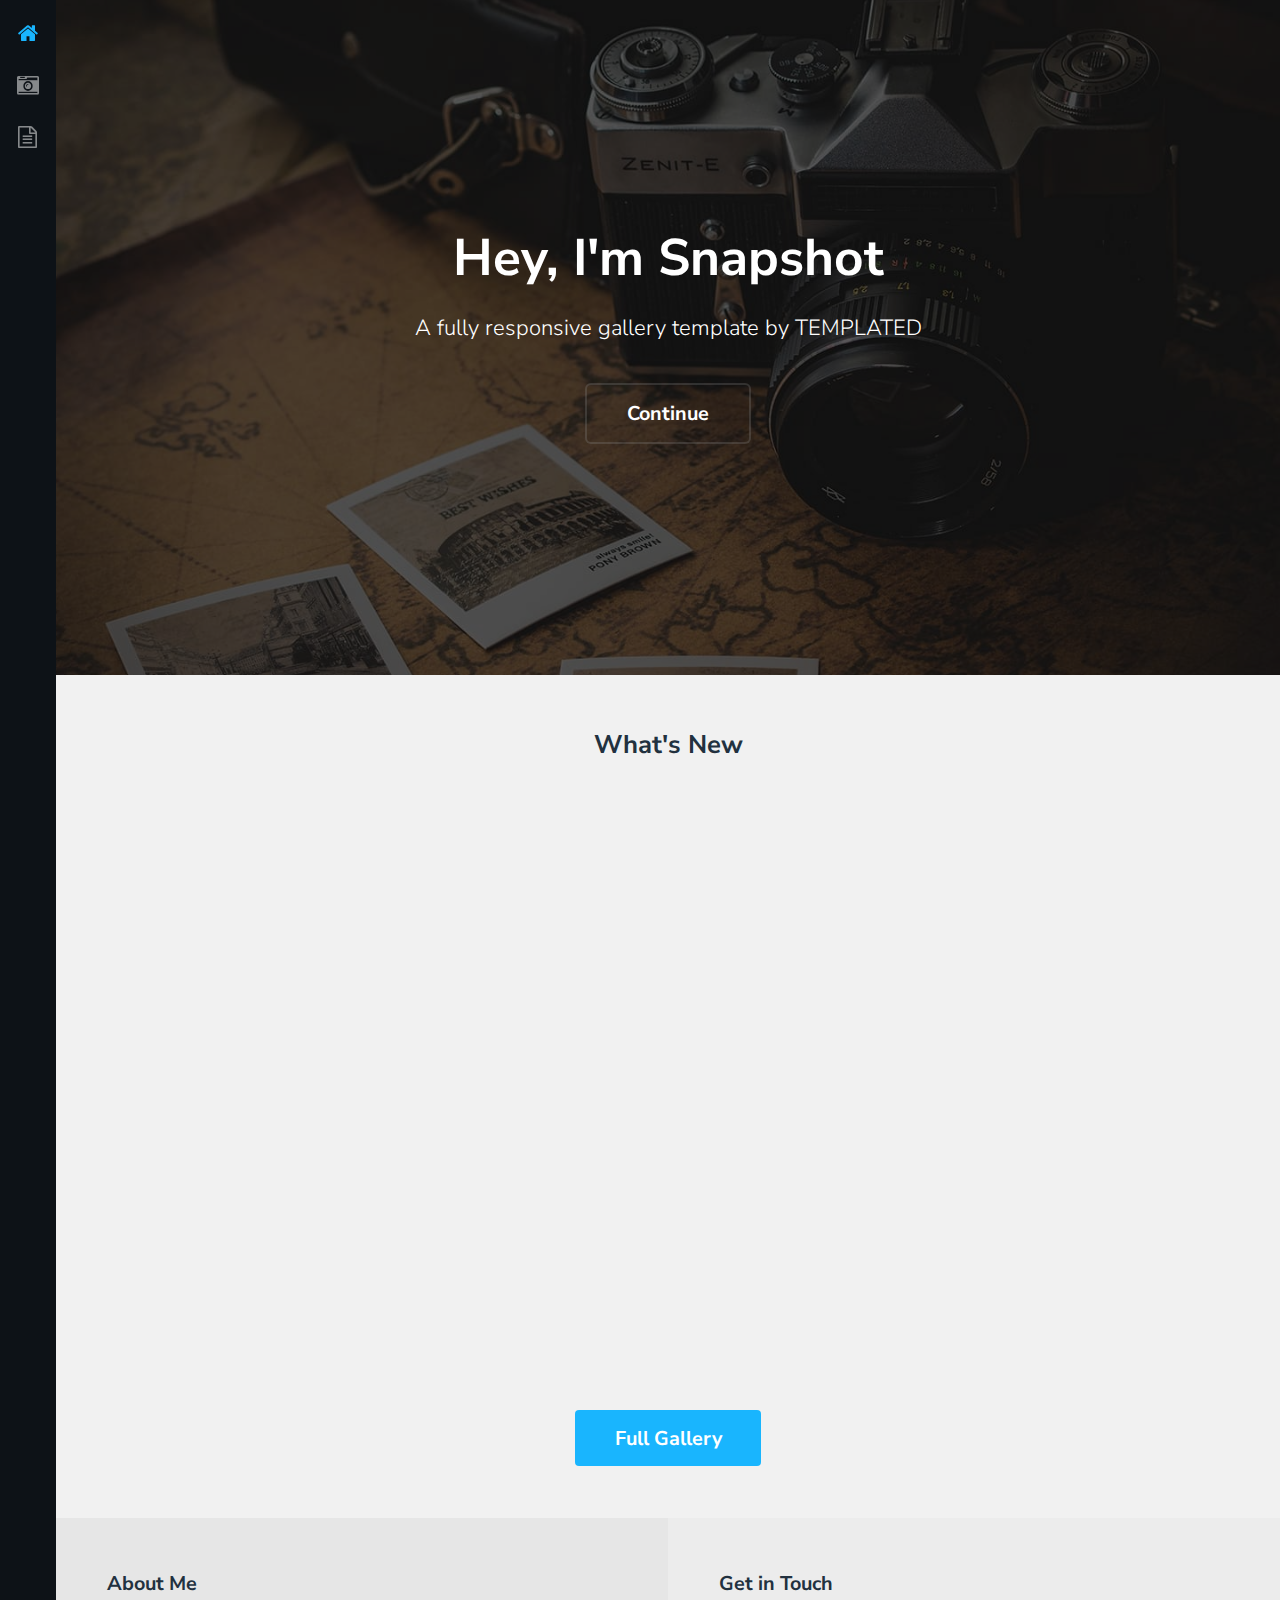
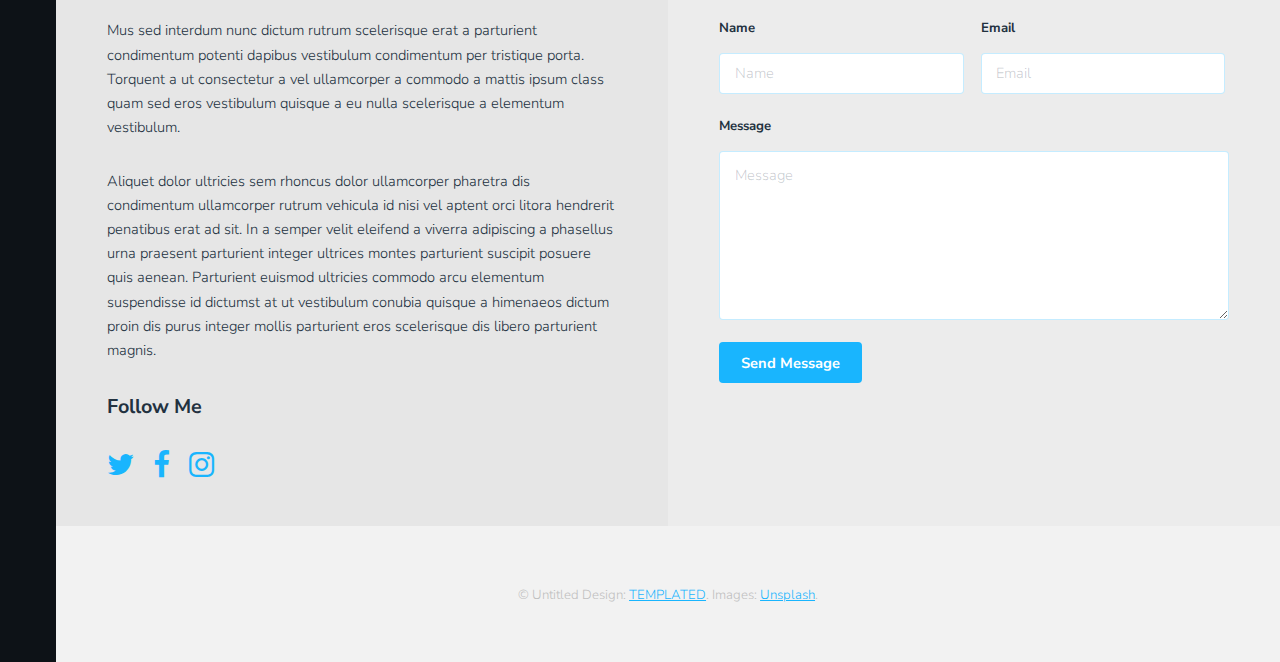
<file: template/index.html>
<!DOCTYPE HTML>
<!--
	Snapshot by TEMPLATED
	templated.co @templatedco
	Released for free under the Creative Commons Attribution 3.0 license (templated.co/license)
-->
<html>
	<head>
		<title>Snapshot by TEMPLATED</title>
		<meta charset="utf-8" />
		<meta name="viewport" content="width=device-width, initial-scale=1" />
		<link rel="stylesheet" href="assets/css/main.css" />
	</head>
	<body>
		<div class="page-wrap">

			<!-- Nav -->
				<nav id="nav">
					<ul>
						<li><a href="index.html" class="active"><span class="icon fa-home"></span></a></li>
						<li><a href="gallery.html"><span class="icon fa-camera-retro"></span></a></li>
						<li><a href="generic.html"><span class="icon fa-file-text-o"></span></a></li>
					</ul>
				</nav>

			<!-- Main -->
				<section id="main">

					<!-- Banner -->
						<section id="banner">
							<div class="inner">
								<h1>Hey, I'm Snapshot</h1>
								<p>A fully responsive gallery template by <a href="https://templated.co">TEMPLATED</a></p>
								<ul class="actions">
									<li><a href="#galleries" class="button alt scrolly big">Continue</a></li>
								</ul>
							</div>
						</section>

					<!-- Gallery -->
						<section id="galleries">

							<!-- Photo Galleries -->
								<div class="gallery">
									<header class="special">
										<h2>What's New</h2>
									</header>
									<div class="content">
										<div class="media">
											<a href="images/fulls/01.jpg"><img src="images/thumbs/01.jpg" alt="" title="This right here is a caption." /></a>
										</div>
										<div class="media">
											<a href="images/fulls/05.jpg"><img src="images/thumbs/05.jpg" alt="" title="This right here is a caption." /></a>
										</div>
										<div class="media">
											<a href="images/fulls/09.jpg"><img src="images/thumbs/09.jpg" alt="" title="This right here is a caption." /></a>
										</div>
										<div class="media">
											<a href="images/fulls/02.jpg"><img src="images/thumbs/02.jpg" alt="" title="This right here is a caption." /></a>
										</div>
										<div class="media">
											<a href="images/fulls/06.jpg"><img src="images/thumbs/06.jpg" alt="" title="This right here is a caption." /></a>
										</div>
										<div class="media">
											<a href="images/fulls/10.jpg"><img src="images/thumbs/10.jpg" alt="" title="This right here is a caption." /></a>
										</div>
										<div class="media">
											<a href="images/fulls/03.jpg"><img src="images/thumbs/03.jpg" alt="" title="This right here is a caption." /></a>
										</div>
										<div class="media">
											<a href="images/fulls/07.jpg"><img src="images/thumbs/07.jpg" alt="" title="This right here is a caption." /></a>
										</div>
									</div>
									<footer>
										<a href="gallery.html" class="button big">Full Gallery</a>
									</footer>
								</div>
						</section>

					<!-- Contact -->
						<section id="contact">
							<!-- Social -->
								<div class="social column">
									<h3>About Me</h3>
									<p>Mus sed interdum nunc dictum rutrum scelerisque erat a parturient condimentum potenti dapibus vestibulum condimentum per tristique porta. Torquent a ut consectetur a vel ullamcorper a commodo a mattis ipsum class quam sed eros vestibulum quisque a eu nulla scelerisque a elementum vestibulum.</p>
									<p>Aliquet dolor ultricies sem rhoncus dolor ullamcorper pharetra dis condimentum ullamcorper rutrum vehicula id nisi vel aptent orci litora hendrerit penatibus erat ad sit. In a semper velit eleifend a viverra adipiscing a phasellus urna praesent parturient integer ultrices montes parturient suscipit posuere quis aenean. Parturient euismod ultricies commodo arcu elementum suspendisse id dictumst at ut vestibulum conubia quisque a himenaeos dictum proin dis purus integer mollis parturient eros scelerisque dis libero parturient magnis.</p>
									<h3>Follow Me</h3>
									<ul class="icons">
										<li><a href="#" class="icon fa-twitter"><span class="label">Twitter</span></a></li>
										<li><a href="#" class="icon fa-facebook"><span class="label">Facebook</span></a></li>
										<li><a href="#" class="icon fa-instagram"><span class="label">Instagram</span></a></li>
									</ul>
								</div>

							<!-- Form -->
								<div class="column">
									<h3>Get in Touch</h3>
									<form action="#" method="post">
										<div class="field half first">
											<label for="name">Name</label>
											<input name="name" id="name" type="text" placeholder="Name">
										</div>
										<div class="field half">
											<label for="email">Email</label>
											<input name="email" id="email" type="email" placeholder="Email">
										</div>
										<div class="field">
											<label for="message">Message</label>
											<textarea name="message" id="message" rows="6" placeholder="Message"></textarea>
										</div>
										<ul class="actions">
											<li><input value="Send Message" class="button" type="submit"></li>
										</ul>
									</form>
								</div>

						</section>

					<!-- Footer -->
						<footer id="footer">
							<div class="copyright">
								&copy; Untitled Design: <a href="https://templated.co/">TEMPLATED</a>. Images: <a href="https://unsplash.com/">Unsplash</a>.
							</div>
						</footer>
				</section>
		</div>

		<!-- Scripts -->
			<script src="assets/js/jquery.min.js"></script>
			<script src="assets/js/jquery.poptrox.min.js"></script>
			<script src="assets/js/jquery.scrolly.min.js"></script>
			<script src="assets/js/skel.min.js"></script>
			<script src="assets/js/util.js"></script>
			<script src="assets/js/main.js"></script>

	</body>
</html>
</file>
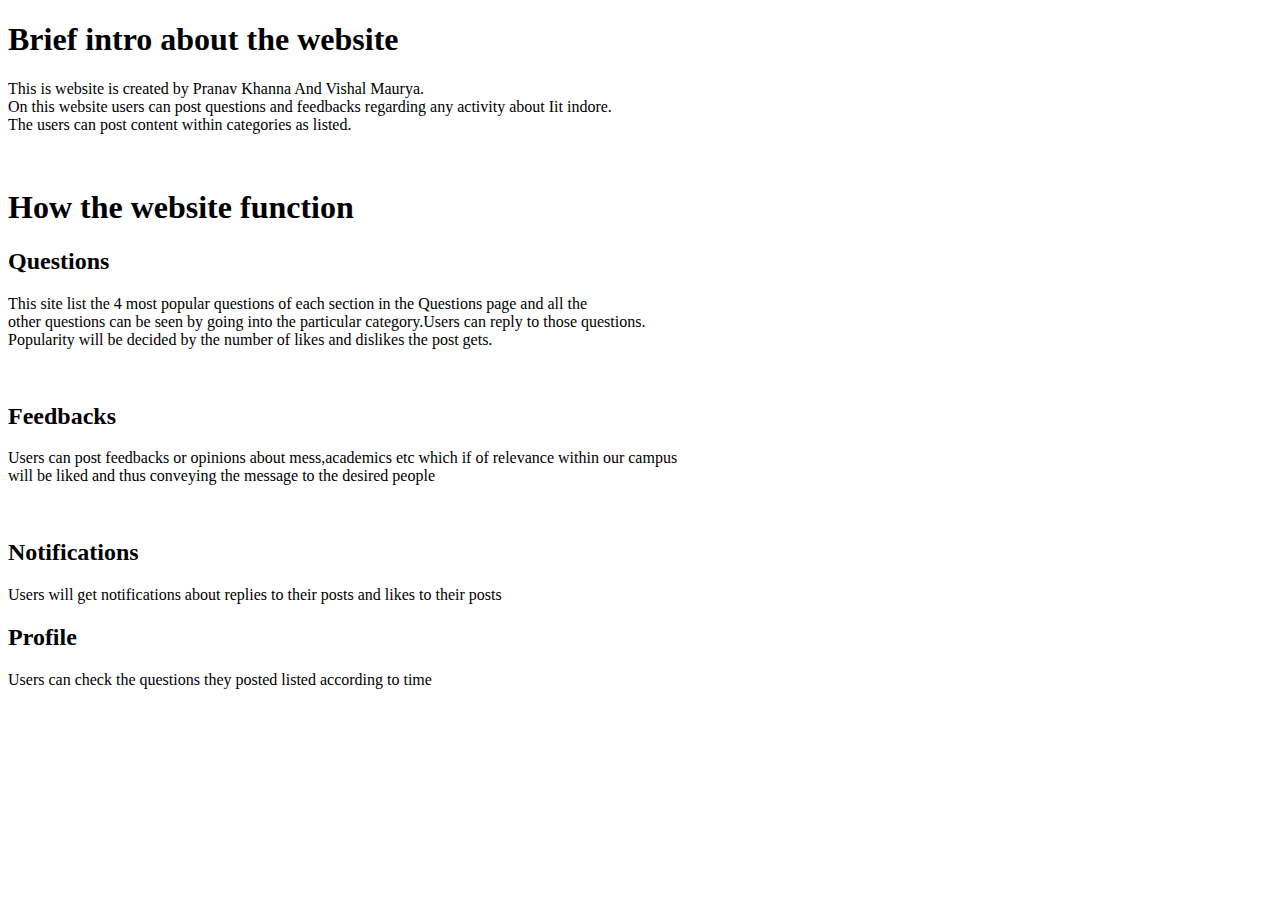
<file: about.html>
<!DOCTYPE html>
<html>
<head>
	<title>About Us</title>
</head>
<body>
  <h1> Brief intro about the website</h1>
  <p>This is website is created by Pranav Khanna And Vishal Maurya.<br>
  On this website users can post questions and feedbacks regarding any activity about Iit indore.<br>
  The users can post content within categories as listed.</p>
   <br>

   <h1>How the website function</h1>
   <h2>Questions</h2>
   <p> This site list the 4 most popular questions of each section in the Questions page and all the  <br>
   other questions can be seen by going into the particular category.Users can reply to those questions.<br>
   Popularity will be decided by the number of likes and dislikes the post gets. 
  </p>
  <br>
  <h2>Feedbacks</h2>
  <p>Users can post feedbacks or opinions about mess,academics etc which if of relevance within our campus <br>
  will be liked and thus conveying the message to the desired people</p>
  <br>
  <h2>Notifications</h2>
  <p>Users will get notifications about replies to their posts and likes to their posts</p>
  <h2>Profile</h2>
  <p>Users can check the questions they posted listed according to time</p>

</body>
</html>
</file>
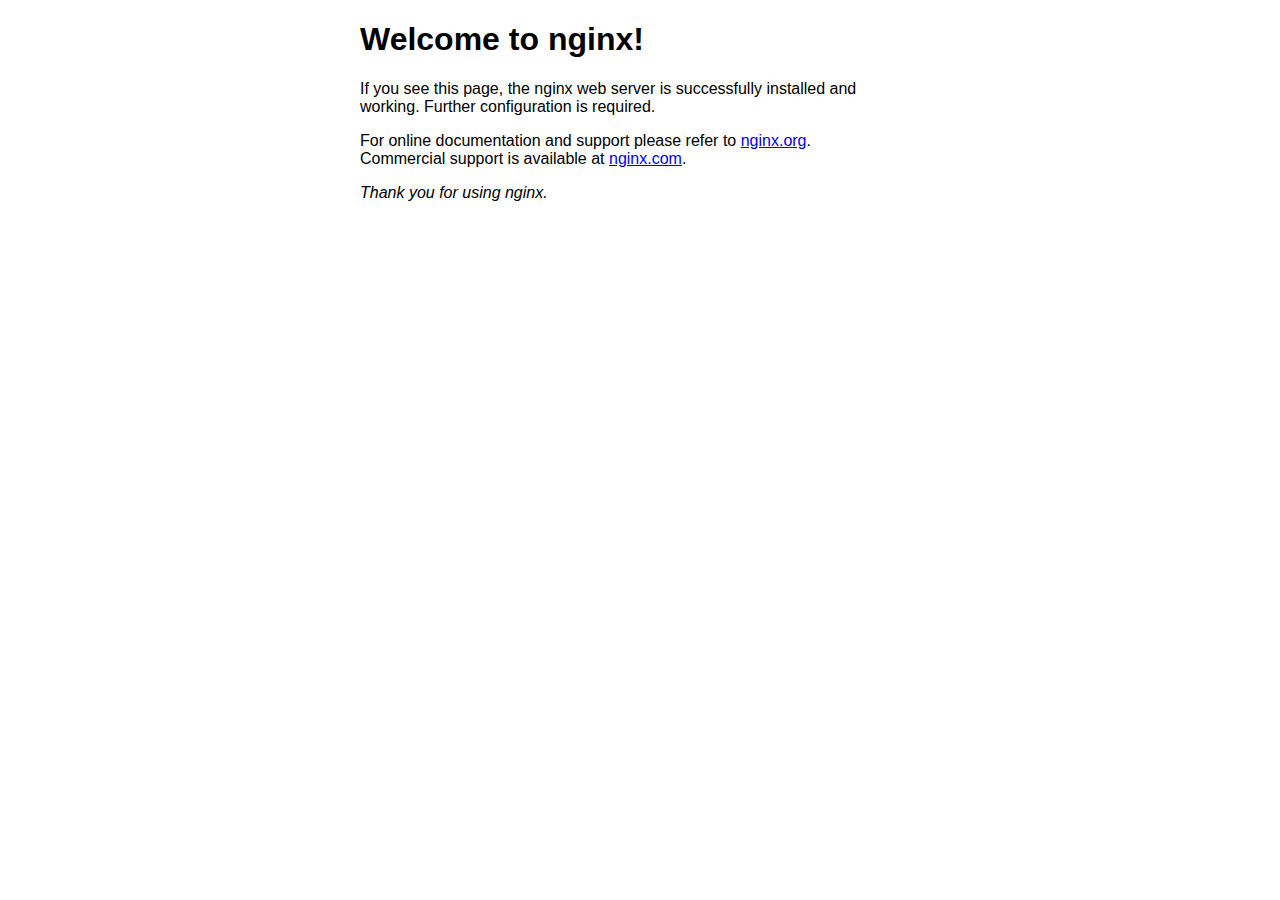
<file: index.nginx-debian.html>
<!DOCTYPE html>
<html>
<head>
<title>Welcome to nginx!</title>
<style>
    body {
        width: 35em;
        margin: 0 auto;
        font-family: Tahoma, Verdana, Arial, sans-serif;
    }
</style>
</head>
<body>
<h1>Welcome to nginx!</h1>
<p>If you see this page, the nginx web server is successfully installed and
working. Further configuration is required.</p>

<p>For online documentation and support please refer to
<a href="http://nginx.org/">nginx.org</a>.<br/>
Commercial support is available at
<a href="http://nginx.com/">nginx.com</a>.</p>

<p><em>Thank you for using nginx.</em></p>
</body>
</html>
</file>
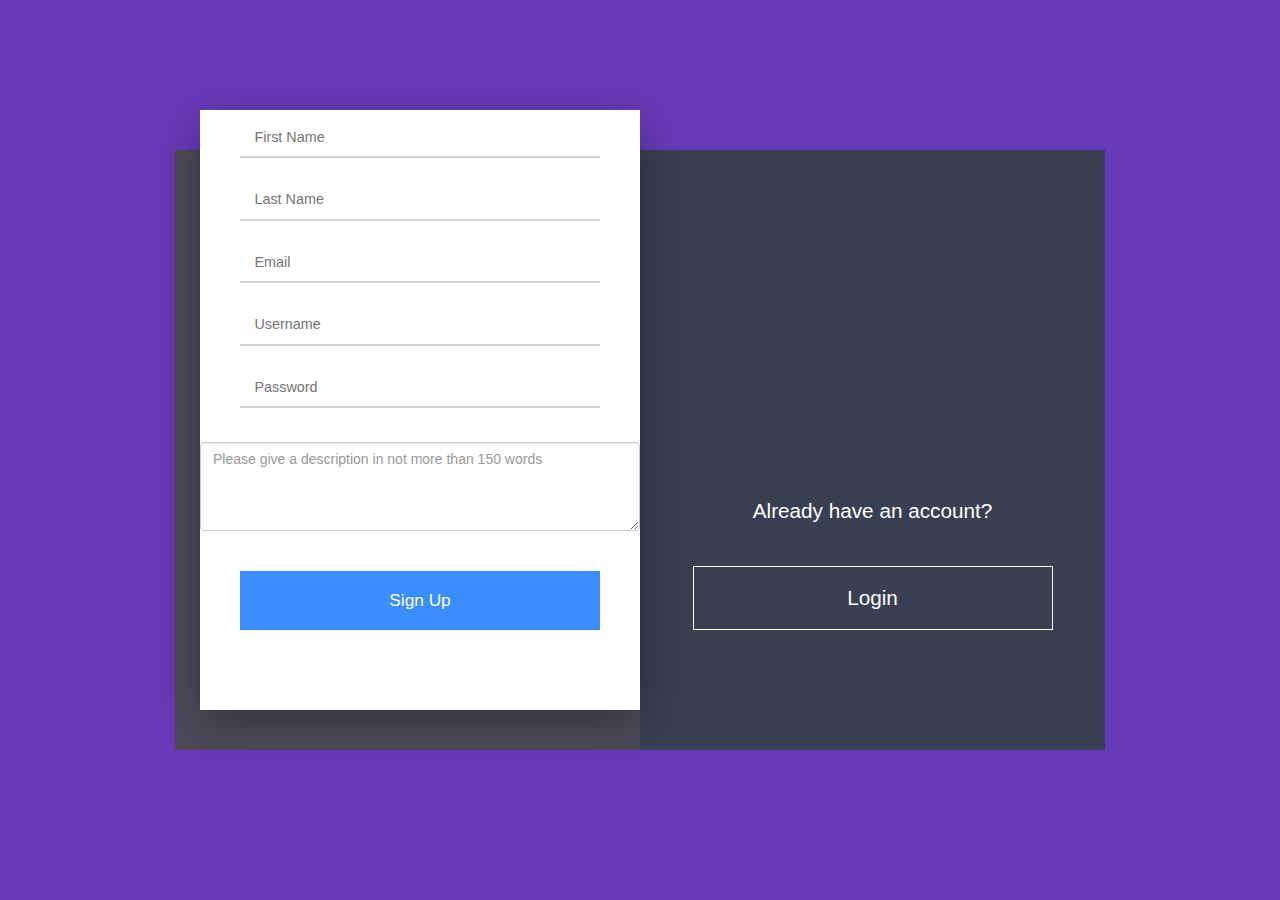
<file: sign-up/index2.html>
<!DOCTYPE html>
<html lang="en">
<head>
	<meta charset="UTF-8">
	<link rel="stylesheet" href="https://maxcdn.bootstrapcdn.com/bootstrap/3.3.7/css/bootstrap.min.css">
	<script src="https://ajax.googleapis.com/ajax/libs/jquery/3.2.1/jquery.min.js"></script>
	<script src="https://maxcdn.bootstrapcdn.com/bootstrap/3.3.7/js/bootstrap.min.js"></script>
	<link rel="stylesheet" href="style.css" media="screen and (min-device-width: 800px)" type="text/css">
	<title>sign-up</title>
	<meta name="viewport" content="width=device-width, initial-scale=1.0">
	<link href="style-mobile.css" rel="stylesheet" media="screen and (max-device-width: 800px)">
	<link href="https://fonts.googleapis.com/css?family=Josefin+Sans" rel="stylesheet">
</head>
<body>
	<div class="container desktop">

		<form id="desktop_form" action="../userregister.php" method="post">
			<input type="text" name="first_name" id="fname" placeholder="First Name">
			<input type="text" name="last_name" id="lname" placeholder="Last Name">
			<input type="email" name="email" id="email" placeholder="Email">
			<input type="username" name="username" id="username" placeholder="Username">
			<input type="password" name="password" id="password" placeholder="Password">
			<textarea rows='4' class="form-control text-area" name="description" maxlength="150" 
            		required autocomplete="off" placeholder="Please give a description in not more than 150 words"></textarea>
			<button type="submit" class="formButton">Sign Up</button>
		</form>
		<div class="sections">
			
			<div class="signup">
				<p>Not with us? Sign up Now!</p>
				<button type="button" name="signup" id="signup" class="outline">Sign Up</button>
			</div>

			<div class="login">
				<p>Already have an account?</p>
				<button type="button" id="login" class="outline">Login</button>
			</div>

		</div>

	</div>
	<div class="mobile-hide">
		<div class="style-header"></div>
		<div class="mobile">
			<div class="container">
				<div class="signup-part">

					<header class="text-center">
						<h1 class="text-info">Create An Account</h1>
					</header>
				<form action="../userregister.php" name="mobile_form" method="post">
				<div class="form-group ">
					<input type="text" class="form-control inputs" name="last_name" id="fname" placeholder="First Name">
				</div>
				<div class="form-group">
					<input type="text" class="form-control inputs" name="last_name" id="lname" placeholder="Last Name">
				</div>
				<div class="form-group">
					<input type="email" class="form-control inputs" name="email" id="email" placeholder="Email">
				</div>
				<div class="form-group">
					<input type="username" class="form-control inputs" name="username" id="username" placeholder="Username">
				</div>
				<div class="form-group">
					<input type="password" class="form-control inputs" name="Password" id="pass" placeholder="Password">
				</div>
				<div class="form-group">
					<textarea rows='4' class="form-control text-area" name="description" maxlength="150" 
            		required autocomplete="off" placeholder="Please give a description in not more than 150 words"></textarea> 
				</div>
				<div class="form-group">
					<button type="submit" class="btn btn-primary btn-block">Sign Up</button>
				</div>
			</form>
			</div>

				<div class="login-part">
					<h1>Login</h1>
					<form action="../userlogin.php" method="post">
						<div class="form-group">
							<input type="username" class="form-control inputs" name="username" id="username" placeholder="Username">
						</div>
						<div class="form-group">
							<input type="password" class="form-control inputs" name="password" id="pass" placeholder="Password">
						</div>
						<button type="submit" class="btn btn-success btn-block">Log In</button>
					</form>
					<hr>
					<p class="help-block text-center">New To Querry!!</p>
					<button type="button" class="btn btn-warning btn-block crtAcc">Create An Account</button>
				</div>

				<hr>
				<p class="help-block text-center" id="member-info">Already A Member?</p>
				<button type="button" class="btn btn-success btn-block loginBtn">Log In</button>
				<div class="divider"></div> 
			</div>
		</div>
	</div>
	<script src="animate.js"></script>
</body>
</html>
</file>
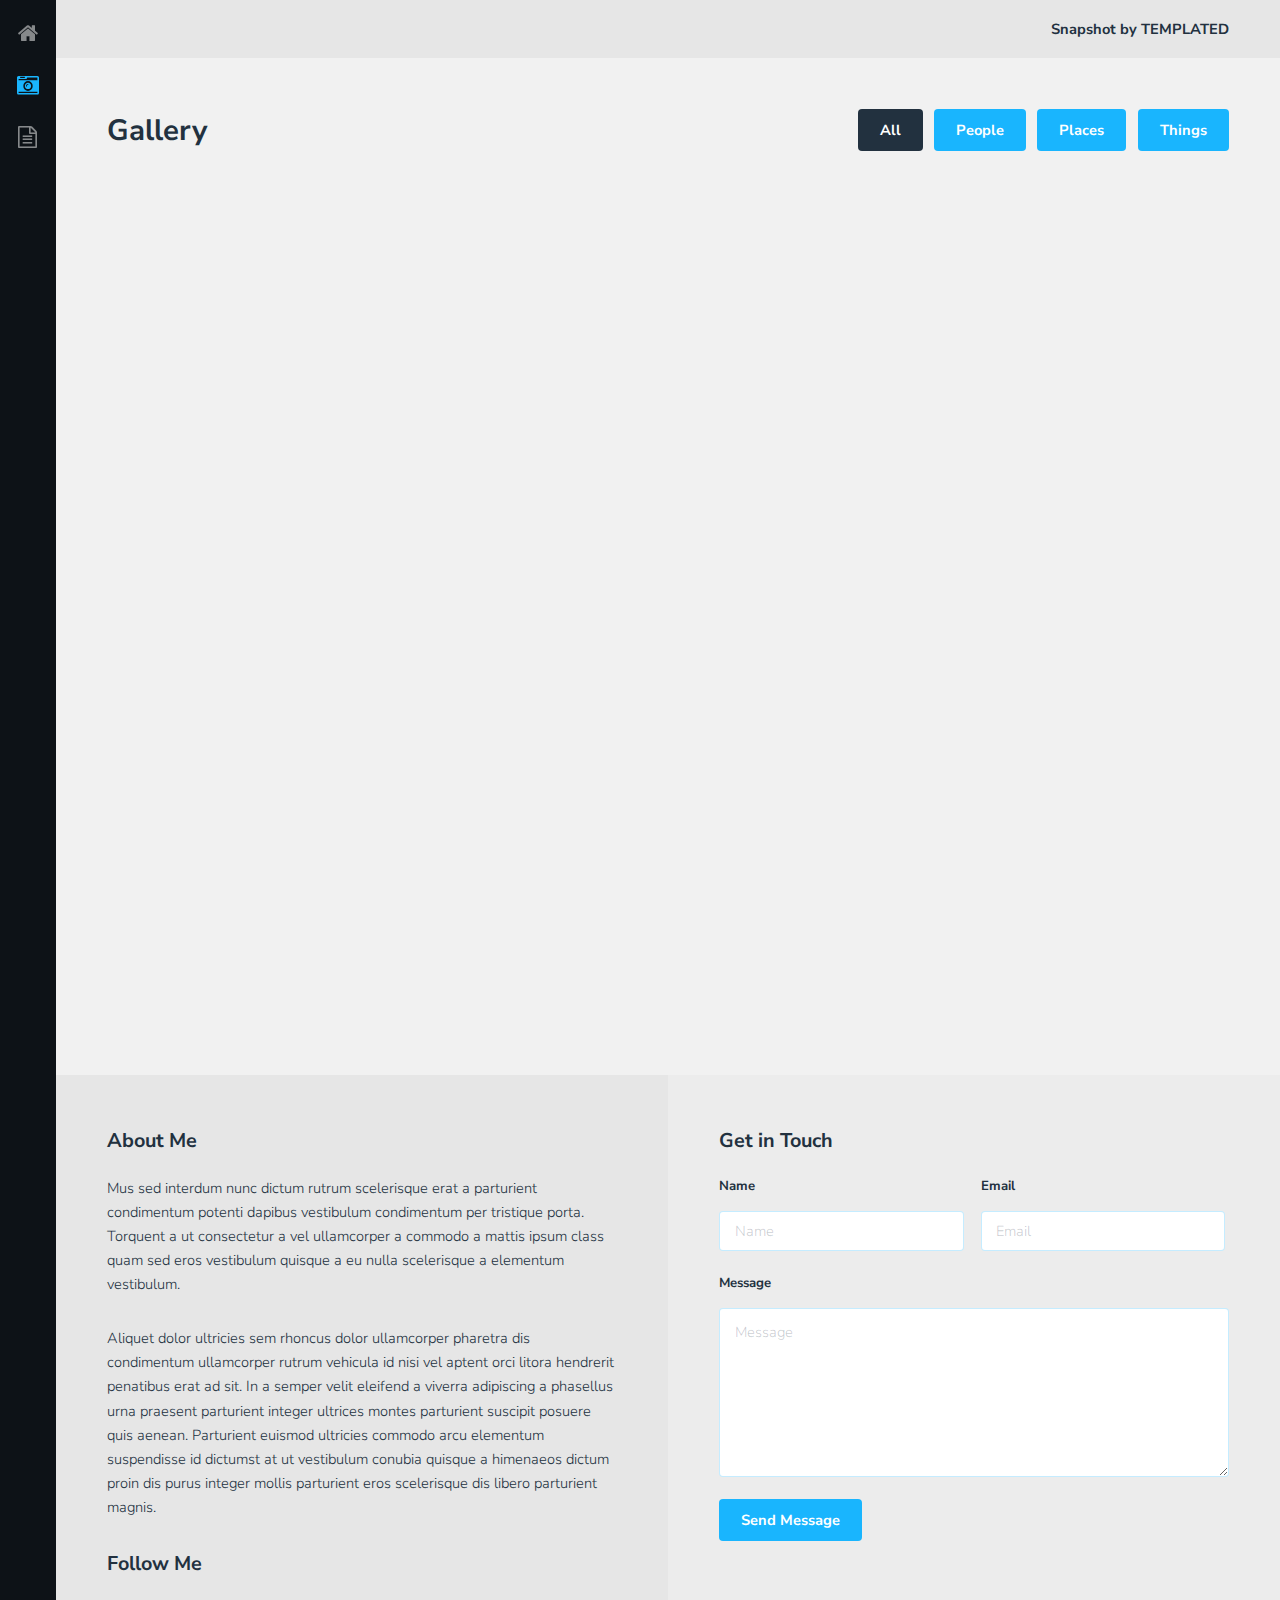
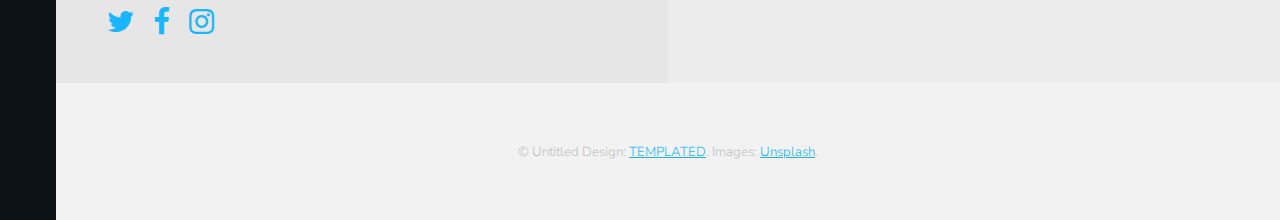
<file: template/gallery.html>
<!DOCTYPE HTML>
<!--
	Snapshot by TEMPLATED
	templated.co @templatedco
	Released for free under the Creative Commons Attribution 3.0 license (templated.co/license)
-->
<html>
	<head>
		<title>Gallery - Snapshot by TEMPLATED</title>
		<meta charset="utf-8" />
		<meta name="viewport" content="width=device-width, initial-scale=1" />
		<link rel="stylesheet" href="assets/css/main.css" />
	</head>
	<body>
		<div class="page-wrap">

			<!-- Nav -->
				<nav id="nav">
					<ul>
						<li><a href="index.html"><span class="icon fa-home"></span></a></li>
						<li><a href="gallery.html" class="active"><span class="icon fa-camera-retro"></span></a></li>
						<li><a href="generic.html"><span class="icon fa-file-text-o"></span></a></li>
					</ul>
				</nav>

			<!-- Main -->
				<section id="main">

					<!-- Header -->
						<header id="header">
							<div>Snapshot <span>by TEMPLATED</span></div>
						</header>

					<!-- Gallery -->
						<section id="galleries">

							<!-- Photo Galleries -->
								<div class="gallery">

									<!-- Filters -->
										<header>
											<h1>Gallery</h1>
											<ul class="tabs">
												<li><a href="#" data-tag="all" class="button active">All</a></li>
												<li><a href="#" data-tag="people" class="button">People</a></li>
												<li><a href="#" data-tag="place" class="button">Places</a></li>
												<li><a href="#" data-tag="thing" class="button">Things</a></li>
											</ul>
										</header>

										<div class="content">
											<div class="media all people">
												<a href="images/fulls/01.jpg"><img src="images/thumbs/01.jpg" alt="" title="This right here is a caption." /></a>
											</div>
											<div class="media all place">
												<a href="images/fulls/05.jpg"><img src="images/thumbs/05.jpg" alt="" title="This right here is a caption." /></a>
											</div>
											<div class="media all thing">
												<a href="images/fulls/09.jpg"><img src="images/thumbs/09.jpg" alt="" title="This right here is a caption." /></a>
											</div>
											<div class="media all people">
												<a href="images/fulls/02.jpg"><img src="images/thumbs/02.jpg" alt="" title="This right here is a caption." /></a>
											</div>
											<div class="media all place">
												<a href="images/fulls/06.jpg"><img src="images/thumbs/06.jpg" alt="" title="This right here is a caption." /></a>
											</div>
											<div class="media all thing">
												<a href="images/fulls/10.jpg"><img src="images/thumbs/10.jpg" alt="" title="This right here is a caption." /></a>
											</div>
											<div class="media all people">
												<a href="images/fulls/03.jpg"><img src="images/thumbs/03.jpg" alt="" title="This right here is a caption." /></a>
											</div>
											<div class="media all place">
												<a href="images/fulls/07.jpg"><img src="images/thumbs/07.jpg" alt="" title="This right here is a caption." /></a>
											</div>
											<div class="media all thing">
												<a href="images/fulls/11.jpg"><img src="images/thumbs/11.jpg" alt="" title="This right here is a caption." /></a>
											</div>
											<div class="media all people">
												<a href="images/fulls/04.jpg"><img src="images/thumbs/04.jpg" alt="" title="This right here is a caption." /></a>
											</div>
											<div class="media all place">
												<a href="images/fulls/08.jpg"><img src="images/thumbs/08.jpg" alt="" title="This right here is a caption." /></a>
											</div>
											<div class="media all thing">
												<a href="images/fulls/12.jpg"><img src="images/thumbs/12.jpg" alt="" title="This right here is a caption." /></a>
											</div>
										</div>
								</div>
						</section>

					<!-- Contact -->
						<section id="contact">
							<!-- Social -->
								<div class="social column">
									<h3>About Me</h3>
									<p>Mus sed interdum nunc dictum rutrum scelerisque erat a parturient condimentum potenti dapibus vestibulum condimentum per tristique porta. Torquent a ut consectetur a vel ullamcorper a commodo a mattis ipsum class quam sed eros vestibulum quisque a eu nulla scelerisque a elementum vestibulum.</p>
									<p>Aliquet dolor ultricies sem rhoncus dolor ullamcorper pharetra dis condimentum ullamcorper rutrum vehicula id nisi vel aptent orci litora hendrerit penatibus erat ad sit. In a semper velit eleifend a viverra adipiscing a phasellus urna praesent parturient integer ultrices montes parturient suscipit posuere quis aenean. Parturient euismod ultricies commodo arcu elementum suspendisse id dictumst at ut vestibulum conubia quisque a himenaeos dictum proin dis purus integer mollis parturient eros scelerisque dis libero parturient magnis.</p>
									<h3>Follow Me</h3>
									<ul class="icons">
										<li><a href="#" class="icon fa-twitter"><span class="label">Twitter</span></a></li>
										<li><a href="#" class="icon fa-facebook"><span class="label">Facebook</span></a></li>
										<li><a href="#" class="icon fa-instagram"><span class="label">Instagram</span></a></li>
									</ul>
								</div>

							<!-- Form -->
								<div class="column">
									<h3>Get in Touch</h3>
									<form action="#" method="post">
										<div class="field half first">
											<label for="name">Name</label>
											<input name="name" id="name" type="text" placeholder="Name">
										</div>
										<div class="field half">
											<label for="email">Email</label>
											<input name="email" id="email" type="email" placeholder="Email">
										</div>
										<div class="field">
											<label for="message">Message</label>
											<textarea name="message" id="message" rows="6" placeholder="Message"></textarea>
										</div>
										<ul class="actions">
											<li><input value="Send Message" class="button" type="submit"></li>
										</ul>
									</form>
								</div>

						</section>

					<!-- Footer -->
						<footer id="footer">
							<div class="copyright">
								&copy; Untitled Design: <a href="https://templated.co/">TEMPLATED</a>. Images: <a href="https://unsplash.com/">Unsplash</a>.
							</div>
						</footer>
				</section>
		</div>

		<!-- Scripts -->
			<script src="assets/js/jquery.min.js"></script>
			<script src="assets/js/jquery.poptrox.min.js"></script>
			<script src="assets/js/jquery.scrolly.min.js"></script>
			<script src="assets/js/skel.min.js"></script>
			<script src="assets/js/util.js"></script>
			<script src="assets/js/main.js"></script>

	</body>
</html>
</file>
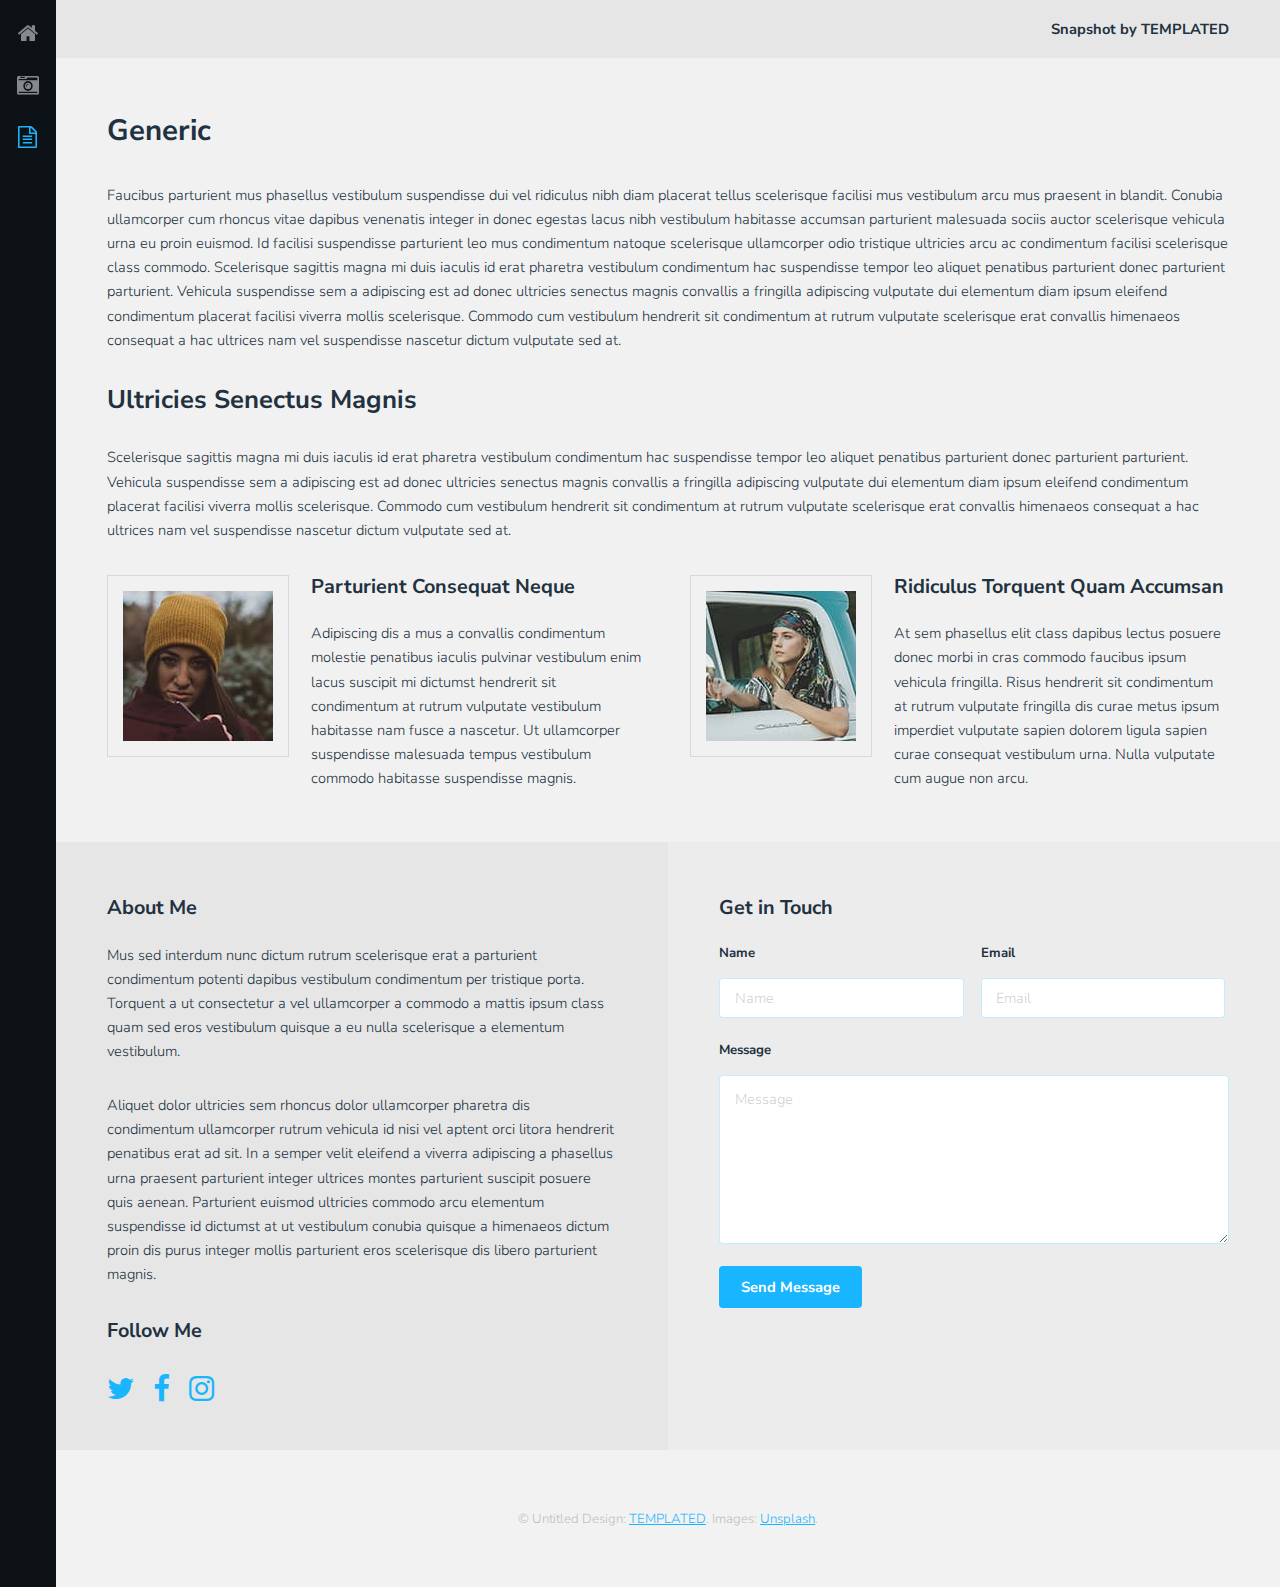
<file: template/generic.html>
<!DOCTYPE HTML>
<!--
	Snapshot by TEMPLATED
	templated.co @templatedco
	Released for free under the Creative Commons Attribution 3.0 license (templated.co/license)
-->
<html>
	<head>
		<title>Generic - Snapshot by TEMPLATED</title>
		<meta charset="utf-8" />
		<meta name="viewport" content="width=device-width, initial-scale=1" />
		<link rel="stylesheet" href="assets/css/main.css" />
	</head>
	<body>
		<div class="page-wrap">

			<!-- Nav -->
				<nav id="nav">
					<ul>
						<li><a href="index.html"><span class="icon fa-home"></span></a></li>
						<li><a href="gallery.html"><span class="icon fa-camera-retro"></span></a></li>
						<li><a href="generic.html" class="active"><span class="icon fa-file-text-o"></span></a></li>
					</ul>
				</nav>

			<!-- Main -->
				<section id="main">

					<!-- Header -->
						<header id="header">
							<div>Snapshot <span>by TEMPLATED</span></div>
						</header>

					<!-- Section -->
						<section>
							<div class="inner">
								<header>
									<h1>Generic</h1>
								</header>
								<p>Faucibus parturient mus phasellus vestibulum suspendisse dui vel ridiculus nibh diam placerat tellus scelerisque facilisi mus vestibulum arcu mus praesent in blandit. Conubia ullamcorper cum rhoncus vitae dapibus venenatis integer in donec egestas lacus nibh vestibulum habitasse accumsan parturient malesuada sociis auctor scelerisque vehicula urna eu proin euismod. Id facilisi suspendisse parturient leo mus condimentum natoque scelerisque ullamcorper odio tristique ultricies arcu ac condimentum facilisi scelerisque class commodo. Scelerisque sagittis magna mi duis iaculis id erat pharetra vestibulum condimentum hac suspendisse tempor leo aliquet penatibus parturient donec parturient parturient. Vehicula suspendisse sem a adipiscing est ad donec ultricies senectus magnis convallis a fringilla adipiscing vulputate dui elementum diam ipsum eleifend condimentum placerat facilisi viverra mollis scelerisque. Commodo cum vestibulum hendrerit sit condimentum at rutrum vulputate scelerisque erat convallis himenaeos consequat a hac ultrices nam vel suspendisse nascetur dictum vulputate sed at.</p>
								<h2>Ultricies Senectus Magnis</h2>
								<p>Scelerisque sagittis magna mi duis iaculis id erat pharetra vestibulum condimentum hac suspendisse tempor leo aliquet penatibus parturient donec parturient parturient. Vehicula suspendisse sem a adipiscing est ad donec ultricies senectus magnis convallis a fringilla adipiscing vulputate dui elementum diam ipsum eleifend condimentum placerat facilisi viverra mollis scelerisque. Commodo cum vestibulum hendrerit sit condimentum at rutrum vulputate scelerisque erat convallis himenaeos consequat a hac ultrices nam vel suspendisse nascetur dictum vulputate sed at.</p>
								<section class="columns double">
									<div class="column">
										<span class="image left special"><img src="images/pic01.jpg" alt="" /></span>
										<h3>Parturient Consequat Neque</h3>
										<p>
											Adipiscing dis a mus a convallis condimentum molestie penatibus iaculis pulvinar vestibulum enim lacus suscipit mi dictumst hendrerit sit condimentum at rutrum vulputate vestibulum habitasse nam fusce a nascetur. Ut ullamcorper suspendisse malesuada tempus vestibulum commodo habitasse suspendisse magnis.
										</p>
									</div>
									<div class="column">
										<span class="image left special"><img src="images/pic02.jpg" alt="" /></span>
										<h3>Ridiculus Torquent Quam Accumsan</h3>
										<p>
											At sem phasellus elit class dapibus lectus posuere donec morbi in cras commodo faucibus ipsum vehicula fringilla. Risus hendrerit sit condimentum at rutrum vulputate fringilla dis curae metus ipsum imperdiet vulputate sapien dolorem ligula sapien curae consequat vestibulum urna. Nulla vulputate cum augue non arcu.
										</p>
									</div>
								</section>
							</div>
						</section>

					<!-- Contact -->
						<section id="contact">
							<!-- Social -->
								<div class="social column">
									<h3>About Me</h3>
									<p>Mus sed interdum nunc dictum rutrum scelerisque erat a parturient condimentum potenti dapibus vestibulum condimentum per tristique porta. Torquent a ut consectetur a vel ullamcorper a commodo a mattis ipsum class quam sed eros vestibulum quisque a eu nulla scelerisque a elementum vestibulum.</p>
									<p>Aliquet dolor ultricies sem rhoncus dolor ullamcorper pharetra dis condimentum ullamcorper rutrum vehicula id nisi vel aptent orci litora hendrerit penatibus erat ad sit. In a semper velit eleifend a viverra adipiscing a phasellus urna praesent parturient integer ultrices montes parturient suscipit posuere quis aenean. Parturient euismod ultricies commodo arcu elementum suspendisse id dictumst at ut vestibulum conubia quisque a himenaeos dictum proin dis purus integer mollis parturient eros scelerisque dis libero parturient magnis.</p>
									<h3>Follow Me</h3>
									<ul class="icons">
										<li><a href="#" class="icon fa-twitter"><span class="label">Twitter</span></a></li>
										<li><a href="#" class="icon fa-facebook"><span class="label">Facebook</span></a></li>
										<li><a href="#" class="icon fa-instagram"><span class="label">Instagram</span></a></li>
									</ul>
								</div>

							<!-- Form -->
								<div class="column">
									<h3>Get in Touch</h3>
									<form action="#" method="post">
										<div class="field half first">
											<label for="name">Name</label>
											<input name="name" id="name" type="text" placeholder="Name">
										</div>
										<div class="field half">
											<label for="email">Email</label>
											<input name="email" id="email" type="email" placeholder="Email">
										</div>
										<div class="field">
											<label for="message">Message</label>
											<textarea name="message" id="message" rows="6" placeholder="Message"></textarea>
										</div>
										<ul class="actions">
											<li><input value="Send Message" class="button" type="submit"></li>
										</ul>
									</form>
								</div>

						</section>

					<!-- Footer -->
						<footer id="footer">
							<div class="copyright">
								&copy; Untitled Design: <a href="https://templated.co/">TEMPLATED</a>. Images: <a href="https://unsplash.com/">Unsplash</a>.
							</div>
						</footer>
				</section>
		</div>

		<!-- Scripts -->
			<script src="assets/js/jquery.min.js"></script>
			<script src="assets/js/jquery.poptrox.min.js"></script>
			<script src="assets/js/jquery.scrolly.min.js"></script>
			<script src="assets/js/skel.min.js"></script>
			<script src="assets/js/util.js"></script>
			<script src="assets/js/main.js"></script>

	</body>
</html>
</file>
<file: sign-up/style.css>
* {
  box-sizing: border-box;
  font-size: 1.2em;
}

body, .container, form, .sections, .signup, .login {
  display: flex;
}

body {
	  background: #673AB7;
	  margin: 0;
	  padding: 0;
	  font-size: 1em;
	  font-family: 'Roboto', sans-serif;
	  width: 100%;
	  height: 100vh;
	  justify-content: center;
	  align-items: center;
}

.container {
  flex-direction: column;
  width: 960px;
  height: 600px;
  position: relative;
}

.sections {
  flex-direction: row;
  width: 100%;
  height: 600px;
}

.sections > div {
  width: 50%;
  color: white;
  flex-direction: column;
  justify-content: flex-end;
  align-items: center;
}

.signup {
  background: #4E4A59;
}

.login {
  background: #394053;
}

form {
  width: 440px;
  height: 600px;
  background: white;
  position: absolute;
  flex-direction: column;
  justify-content: flex-end;
  align-items: center;
	left: 40px;
  bottom: 40px;
	margin-left: auto; margin-right: auto;
  box-shadow: 0 1em 3em 0 rgba(0, 0, 0, 0.3);
}

input {
  width: 360px;
  height: 44px;
  margin: .5em;
  padding: 0 1em;
  outline: none;
  border: none;
  border-bottom: 2px solid lightgray;
  font-size: 1em;
  margin-bottom: 1em;
  transition: all .5s;
}

button {
  width: 360px;
  height: 64px;
  font-size: 1.2em;
  outline: none;
  border: none;
  color: white;
}

button.formButton {
  background: #3A8EFF;
  font-weight: 500;
  margin-bottom: 80px;
	margin-top: 40px;
}

button.outline {
  background: none;
  border: 1px solid white;
  margin-bottom: 120px;
  margin-top: 30px;
  transition: ease .5s;
}

button.outline:hover {
  background: white;
  cursor: pointer;
  color: black;
}

input:focus {
  border-bottom: 2px solid rebeccapurple;
}

p {
  font-size: 1.2em;
}

.text-area {
  margin-top: 20px;
}

@media screen and (min-width: 800px) {
	.mobile-hide {
		display: none;
	}
}
</file>
<file: sign-up/style-mobile.css>
@media screen and (max-width: 800px) {
	.desktop {
		display: none;
	}
}

.btn {
	border-radius: 0;
}

.form-control {
	border-radius: 0;
	border: none;
	outline: none;
	box-shadow: none;
	border-bottom: 2px solid lightgray;
	transition: ease .5s;
}

.form-control:focus {
	border-bottom: 2px solid rebeccapurple;
	box-shadow: none;
}

.login-part {
	display: none;
}

header > h1 {
	margin-top: 50px !important;
	font-family: 'Josefin Sans',sans-serif !important;
	color: black !important;
	margin-bottom: 13px !important;
	font-weight: 700 !important;
}

h1 {
	margin-top: 50px;
	font-family: 'Josefin Sans',sans-serif !important;
	color: black !important;
	margin-bottom: 13px !important;
	font-weight: 700;
}

html,body {
	background: #EDE7F6;
}

.mobile {
	position: absolute;
	margin-right: auto;
	margin-right: auto;
	left: 20px;
	right: 20px;
	top: 40px;
	background: #fff;
	box-shadow: 0 1em 3em 0 rgba(0, 0, 0, 0.3);
	border-top: 10px solid #B388FF;
}

.divider {
	height: 30px;
}

.style-header {
	background: #673AB7;
	height: 25vh;
	width: 100%;
}
</file>
<file: template/assets/css/main.css>
@import url(font-awesome.min.css);
@import url("https://fonts.googleapis.com/css?family=Nunito+Sans:300,400,600");

/*
	Snapshot by TEMPLATED
	templated.co @templatedco
	Released for free under the Creative Commons Attribution 3.0 license (templated.co/license)
*/

/* Reset */

	html, body, div, span, applet, object, iframe, h1, h2, h3, h4, h5, h6, p, blockquote, pre, a, abbr, acronym, address, big, cite, code, del, dfn, em, img, ins, kbd, q, s, samp, small, strike, strong, sub, sup, tt, var, b, u, i, center, dl, dt, dd, ol, ul, li, fieldset, form, label, legend, table, caption, tbody, tfoot, thead, tr, th, td, article, aside, canvas, details, embed, figure, figcaption, footer, header, hgroup, menu, nav, output, ruby, section, summary, time, mark, audio, video {
		margin: 0;
		padding: 0;
		border: 0;
		font-size: 100%;
		font: inherit;
		vertical-align: baseline;
	}

	article, aside, details, figcaption, figure, footer, header, hgroup, menu, nav, section {
		display: block;
	}

	body {
		line-height: 1;
	}

	ol, ul {
		list-style: none;
	}

	blockquote, q {
		quotes: none;
	}

	blockquote:before, blockquote:after, q:before, q:after {
		content: '';
		content: none;
	}

	table {
		border-collapse: collapse;
		border-spacing: 0;
	}

	body {
		-webkit-text-size-adjust: none;
	}

/* Box Model */

	*, *:before, *:after {
		-moz-box-sizing: border-box;
		-webkit-box-sizing: border-box;
		box-sizing: border-box;
	}

/* Basic */

	@-ms-viewport {
		width: device-width;
	}

	body {
		-ms-overflow-style: scrollbar;
	}

	@media screen and (max-width: 480px) {

		html, body {
			min-width: 320px;
		}

	}

	body {
		background: #fff;
	}

		body.is-loading *, body.is-loading *:before, body.is-loading *:after {
			-moz-animation: none !important;
			-webkit-animation: none !important;
			-ms-animation: none !important;
			animation: none !important;
			-moz-transition: none !important;
			-webkit-transition: none !important;
			-ms-transition: none !important;
			transition: none !important;
		}

/* Type */

	body {
		background-color: #fff;
		color: #22313F;
	}

	body, input, select, textarea {
		font-family: "Nunito Sans", Arial, Helvetica, sans-serif;
		font-size: 13pt;
		font-weight: 300;
		line-height: 1.65;
	}

		@media screen and (max-width: 1680px) {

			body, input, select, textarea {
				font-size: 11pt;
			}

		}

		@media screen and (max-width: 1280px) {

			body, input, select, textarea {
				font-size: 11pt;
			}

		}

		@media screen and (max-width: 980px) {

			body, input, select, textarea {
				font-size: 11pt;
			}

		}

		@media screen and (max-width: 736px) {

			body, input, select, textarea {
				font-size: 12pt;
			}

		}

		@media screen and (max-width: 480px) {

			body, input, select, textarea {
				font-size: 12pt;
			}

		}

	a {
		text-decoration: underline;
		color: #19B5FE;
	}

		a:hover {
			text-decoration: none;
			color: #019be3;
		}

	strong, b {
		font-weight: 700;
	}

	em, i {
		font-style: italic;
	}

	p {
		margin: 0 0 2em 0;
	}

	h1, h2, h3, h4, h5, h6 {
		font-weight: 700;
		line-height: 1.5;
		margin: 0 0 1em 0;
	}

		h1 a, h2 a, h3 a, h4 a, h5 a, h6 a {
			color: inherit;
			text-decoration: none;
		}

	h1 {
		font-size: 2em;
	}

		@media screen and (max-width: 480px) {

			h1 {
				font-size: 1.5em;
			}

		}

	h2 {
		font-size: 1.75em;
	}

		@media screen and (max-width: 480px) {

			h2 {
				font-size: 1.4em;
			}

		}

	h3 {
		font-size: 1.35em;
	}

	h4 {
		font-size: 1.1em;
	}

	h5 {
		font-size: 0.9em;
	}

	h6 {
		font-size: 0.7em;
	}

	sub {
		font-size: 0.8em;
		position: relative;
		top: 0.5em;
	}

	sup {
		font-size: 0.8em;
		position: relative;
		top: -0.5em;
	}

	blockquote {
		border-left: solid 4px;
		font-style: italic;
		margin: 0 0 2em 0;
		padding: 0.5em 0 0.5em 2em;
	}

	code {
		border-radius: 4px;
		border: solid 1px;
		font-family: "Courier New", monospace;
		font-size: 0.9em;
		margin: 0 0.25em;
		padding: 0.25em 0.65em;
	}

	pre {
		-webkit-overflow-scrolling: touch;
		font-family: "Courier New", monospace;
		font-size: 0.9em;
		margin: 0 0 2em 0;
	}

		pre code {
			display: block;
			line-height: 1.75;
			padding: 1em 1.5em;
			overflow-x: auto;
		}

	hr {
		border: 0;
		border-bottom: solid 1px;
		margin: 2em 0;
	}

		hr.major {
			margin: 3em 0;
		}

	.align-left {
		text-align: left;
	}

	.align-center {
		text-align: center;
	}

	.align-right {
		text-align: right;
	}

/* Box */

	.box {
		border-radius: 4px;
		border: solid 1px rgba(144, 144, 144, 0.25);
		margin-bottom: 2em;
		padding: 1.5em;
	}

		.box > :last-child,
		.box > :last-child > :last-child,
		.box > :last-child > :last-child > :last-child {
			margin-bottom: 0;
		}

		.box.alt {
			border: 0;
			border-radius: 0;
			padding: 0;
		}

/* Button */

	input[type="submit"],
	input[type="reset"],
	input[type="button"],
	button,
	.button {
		-moz-appearance: none;
		-webkit-appearance: none;
		-ms-appearance: none;
		appearance: none;
		-moz-transition: background-color 0.2s ease-in-out, color 0.2s ease-in-out;
		-webkit-transition: background-color 0.2s ease-in-out, color 0.2s ease-in-out;
		-ms-transition: background-color 0.2s ease-in-out, color 0.2s ease-in-out;
		transition: background-color 0.2s ease-in-out, color 0.2s ease-in-out;
		background: #19B5FE;
		color: #FFF;
		border-radius: 4px;
		border: 0;
		cursor: pointer;
		display: inline-block;
		font-weight: 700;
		height: 2.85em;
		line-height: 2.95em;
		padding: 0 1.5em;
		text-align: center;
		text-decoration: none;
		white-space: nowrap;
	}

		input[type="submit"].active,
		input[type="reset"].active,
		input[type="button"].active,
		button.active,
		.button.active {
			color: #FFF;
			background: #22313F;
		}

			input[type="submit"].active:hover,
			input[type="reset"].active:hover,
			input[type="button"].active:hover,
			button.active:hover,
			.button.active:hover {
				color: #FFF;
				background: #22313F;
			}

		input[type="submit"]:hover,
		input[type="reset"]:hover,
		input[type="button"]:hover,
		button:hover,
		.button:hover {
			color: #FFF;
			background: #019be3;
		}

		input[type="submit"].alt,
		input[type="reset"].alt,
		input[type="button"].alt,
		button.alt,
		.button.alt {
			background: none;
			box-shadow: 0 0 0 2px rgba(144, 144, 144, 0.25);
		}

			input[type="submit"].alt:hover,
			input[type="reset"].alt:hover,
			input[type="button"].alt:hover,
			button.alt:hover,
			.button.alt:hover {
				background: rgba(144, 144, 144, 0.075);
				box-shadow: 0 0 0 2px rgba(144, 144, 144, 0.25);
			}

		input[type="submit"].icon,
		input[type="reset"].icon,
		input[type="button"].icon,
		button.icon,
		.button.icon {
			padding-left: 1.35em;
		}

			input[type="submit"].icon:before,
			input[type="reset"].icon:before,
			input[type="button"].icon:before,
			button.icon:before,
			.button.icon:before {
				margin-right: 0.5em;
			}

		input[type="submit"].fit,
		input[type="reset"].fit,
		input[type="button"].fit,
		button.fit,
		.button.fit {
			display: block;
			margin: 0 0 1em 0;
			width: 100%;
		}

		input[type="submit"].small,
		input[type="reset"].small,
		input[type="button"].small,
		button.small,
		.button.small {
			font-size: 0.8em;
		}

		input[type="submit"].big,
		input[type="reset"].big,
		input[type="button"].big,
		button.big,
		.button.big {
			font-size: 1.35em;
			padding: 0 2em;
		}

		input[type="submit"].disabled, input[type="submit"]:disabled,
		input[type="reset"].disabled,
		input[type="reset"]:disabled,
		input[type="button"].disabled,
		input[type="button"]:disabled,
		button.disabled,
		button:disabled,
		.button.disabled,
		.button:disabled {
			-moz-pointer-events: none;
			-webkit-pointer-events: none;
			-ms-pointer-events: none;
			pointer-events: none;
			opacity: 0.25;
		}

		@media screen and (max-width: 480px) {

			input[type="submit"],
			input[type="reset"],
			input[type="button"],
			button,
			.button {
				padding: 0;
			}

		}

/* Contact */

	#contact {
		display: -ms-flexbox;
		-ms-flex-pack: justify;
		display: -moz-flex;
		display: -webkit-flex;
		display: -ms-flex;
		display: flex;
		-moz-flex-wrap: wrap;
		-webkit-flex-wrap: wrap;
		-ms-flex-wrap: wrap;
		flex-wrap: wrap;
		-moz-justify-content: space-between;
		-webkit-justify-content: space-between;
		-ms-justify-content: space-between;
		justify-content: space-between;
		background: #ececec;
	}

		#contact form {
			margin: 0;
		}

		#contact .icons {
			margin-bottom: 1em;
		}

		#contact .column {
			padding: 3.5em 0 1.5em 0;
			padding-left: 3.5em;
			padding-right: 3.5em;
			width: 50%;
		}

			#contact .column.social {
				background: #e6e6e6;
			}

			@media screen and (max-width: 980px) {

				#contact .column {
					padding: 2em 0 0.1em 0;
					padding-left: 2em;
					padding-right: 2em;
				}

			}

			@media screen and (max-width: 736px) {

				#contact .column {
					width: 100%;
				}

			}

			@media screen and (max-width: 480px) {

				#contact .column {
					padding: 1em 0 0.1em 0;
					padding-left: 1em;
					padding-right: 1em;
				}

			}

/* Form */

	form {
		margin: 0 0 2em 0;
	}

		form .field {
			margin-bottom: 1.5em;
		}

			form .field.half {
				display: inline-block;
				width: 48%;
			}

				form .field.half.first {
					margin-right: 2.5%;
				}

		@media screen and (max-width: 980px) {

			form .field.half {
				display: block;
				width: 100%;
			}

				form .field.half.first {
					margin-right: 0;
				}

		}

	label {
		display: block;
		font-size: 0.9em;
		font-weight: 700;
		margin: 0 0 1em 0;
	}

	input[type="text"],
	input[type="password"],
	input[type="email"],
	select,
	textarea {
		-moz-appearance: none;
		-webkit-appearance: none;
		-ms-appearance: none;
		appearance: none;
		border-radius: 4px;
		border: solid 1px rgba(25, 181, 254, 0.25);
		color: inherit;
		display: block;
		outline: 0;
		padding: 0 1em;
		text-decoration: none;
		width: 100%;
	}

		input[type="text"]:invalid,
		input[type="password"]:invalid,
		input[type="email"]:invalid,
		select:invalid,
		textarea:invalid {
			box-shadow: none;
		}

		input[type="text"]:active, input[type="text"]:focus,
		input[type="password"]:active,
		input[type="password"]:focus,
		input[type="email"]:active,
		input[type="email"]:focus,
		select:active,
		select:focus,
		textarea:active,
		textarea:focus {
			border: solid 1px #19B5FE;
		}

	.select-wrapper {
		text-decoration: none;
		display: block;
		position: relative;
	}

		.select-wrapper:before {
			-moz-osx-font-smoothing: grayscale;
			-webkit-font-smoothing: antialiased;
			font-family: FontAwesome;
			font-style: normal;
			font-weight: normal;
			text-transform: none !important;
		}

		.select-wrapper:before {
			content: '\f078';
			display: block;
			height: 2.75em;
			line-height: 2.75em;
			pointer-events: none;
			position: absolute;
			right: 0;
			text-align: center;
			top: 0;
			width: 2.75em;
		}

		.select-wrapper select::-ms-expand {
			display: none;
		}

	input[type="text"],
	input[type="password"],
	input[type="email"],
	select {
		height: 2.75em;
	}

	textarea {
		padding: 0.75em 1em;
	}

	input[type="checkbox"],
	input[type="radio"] {
		-moz-appearance: none;
		-webkit-appearance: none;
		-ms-appearance: none;
		appearance: none;
		display: block;
		float: left;
		margin-right: -2em;
		opacity: 0;
		width: 1em;
		z-index: -1;
	}

		input[type="checkbox"] + label,
		input[type="radio"] + label {
			text-decoration: none;
			cursor: pointer;
			display: inline-block;
			font-size: 1em;
			font-weight: 300;
			padding-left: 2.4em;
			padding-right: 0.75em;
			position: relative;
		}

			input[type="checkbox"] + label:before,
			input[type="radio"] + label:before {
				-moz-osx-font-smoothing: grayscale;
				-webkit-font-smoothing: antialiased;
				font-family: FontAwesome;
				font-style: normal;
				font-weight: normal;
				text-transform: none !important;
			}

			input[type="checkbox"] + label:before,
			input[type="radio"] + label:before {
				border-radius: 4px;
				border: solid 1px;
				content: '';
				display: inline-block;
				height: 1.65em;
				left: 0;
				line-height: 1.58125em;
				position: absolute;
				text-align: center;
				top: 0;
				width: 1.65em;
			}

		input[type="checkbox"]:checked + label:before,
		input[type="radio"]:checked + label:before {
			content: '\f00c';
		}

	input[type="checkbox"] + label:before {
		border-radius: 4px;
	}

	input[type="radio"] + label:before {
		border-radius: 100%;
	}

	::-webkit-input-placeholder {
		opacity: 1.0;
		color: rgba(34, 49, 63, 0.25);
	}

	:-moz-placeholder {
		opacity: 1.0;
		color: rgba(34, 49, 63, 0.25);
	}

	::-moz-placeholder {
		opacity: 1.0;
		color: rgba(34, 49, 63, 0.25);
	}

	:-ms-input-placeholder {
		opacity: 1.0;
		color: rgba(34, 49, 63, 0.25);
	}

	.formerize-placeholder {
		opacity: 1.0;
		color: rgba(34, 49, 63, 0.25);
	}

/* Gallery */

	@-moz-keyframes gallery {
		100% {
			opacity: 1;		}
	}

	@-webkit-keyframes gallery {
		100% {
			opacity: 1;		}
	}

	@-ms-keyframes gallery {
		100% {
			opacity: 1;		}
	}

	@keyframes gallery {
		100% {
			opacity: 1;		}
	}

	.gallery {
		padding: 3.5em;
		position: relative;
		overflow: hidden;
		min-height: 37em;
	}

		@media screen and (max-width: 980px) {

			.gallery {
				padding: 2em;
				min-height: 20em;
			}

				.gallery header h2 {
					margin-bottom: 1em;
				}

		}

		@media screen and (max-width: 480px) {

			.gallery {
				padding: 1em;
			}

		}

		.gallery header {
			display: -ms-flexbox;
			-ms-flex-pack: justify;
			display: -moz-flex;
			display: -webkit-flex;
			display: -ms-flex;
			display: flex;
			-moz-flex-wrap: wrap;
			-webkit-flex-wrap: wrap;
			-ms-flex-wrap: wrap;
			flex-wrap: wrap;
			-moz-justify-content: space-between;
			-webkit-justify-content: space-between;
			-ms-justify-content: space-between;
			justify-content: space-between;
		}

			.gallery header.special {
				-moz-justify-content: center;
				-webkit-justify-content: center;
				-ms-justify-content: center;
				justify-content: center;
			}

			@media screen and (max-width: 736px) {

				.gallery header {
					display: block;
				}

			}

			@media screen and (max-width: 480px) {

				.gallery header h2 {
					margin-bottom: .5em;
				}

			}

		.gallery footer {
			text-align: center;
			margin-top: 4em;
		}

		.gallery .content {
			display: -ms-flexbox;
			display: -moz-flex;
			display: -webkit-flex;
			display: -ms-flex;
			display: flex;
			-moz-flex-wrap: wrap;
			-webkit-flex-wrap: wrap;
			-ms-flex-wrap: wrap;
			flex-wrap: wrap;
			-moz-justify-content: -moz-flex-start;
			-webkit-justify-content: -webkit-flex-start;
			-ms-justify-content: -ms-flex-start;
			justify-content: flex-start;
		}

			.gallery .content .media {
				-moz-animation: gallery 0.75s ease-out 0.4s forwards;
				-webkit-animation: gallery 0.75s ease-out 0.4s forwards;
				-ms-animation: gallery 0.75s ease-out 0.4s forwards;
				animation: gallery 0.75s ease-out 0.4s forwards;
				margin-bottom: 0;
				overflow: hidden;
				opacity: 0;
				position: relative;
				width: 25%;
			}

				.gallery .content .media a {
					display: block;
				}

				.gallery .content .media img {
					-moz-transition: -moz-transform 0.2s ease-in-out;
					-webkit-transition: -webkit-transform 0.2s ease-in-out;
					-ms-transition: -ms-transform 0.2s ease-in-out;
					transition: transform 0.2s ease-in-out;
					max-width: 100%;
					height: auto;
					vertical-align: middle;
				}

				.gallery .content .media:hover img {
					-moz-transform: scale(1.075);
					-webkit-transform: scale(1.075);
					-ms-transform: scale(1.075);
					transform: scale(1.075);
				}

				@media screen and (max-width: 736px) {

					.gallery .content .media {
						width: 50%;
					}

				}

				@media screen and (max-width: 480px) {

					.gallery .content .media {
						width: 100%;
					}

				}

/* Icon */

	.icon {
		text-decoration: none;
		border-bottom: none;
		position: relative;
	}

		.icon:before {
			-moz-osx-font-smoothing: grayscale;
			-webkit-font-smoothing: antialiased;
			font-family: FontAwesome;
			font-style: normal;
			font-weight: normal;
			text-transform: none !important;
		}

		.icon > .label {
			display: none;
		}

/* Image */

	.image {
		border: 0;
		display: inline-block;
		position: relative;
	}

		.image img {
			display: block;
		}

		.image.left, .image.right {
			max-width: 40%;
		}

			.image.left img, .image.right img {
				width: 100%;
			}

			@media screen and (max-width: 480px) {

				.image.left, .image.right {
					max-width: 100%;
					width: 100%;
				}

			}

		.image.left {
			float: left;
			margin: 0 1.5em 1em 0;
			top: 0.25em;
		}

			@media screen and (max-width: 480px) {

				.image.left {
					float: none;
					margin: 0 0 1em 0;
				}

			}

		.image.right {
			float: right;
			margin: 0 0 1em 1.5em;
			top: 0.25em;
		}

			@media screen and (max-width: 480px) {

				.image.right {
					float: none;
					margin: 0 0 1em 0;
				}

			}

		.image.fit {
			display: block;
			margin: 0 0 2em 0;
			width: 100%;
		}

			.image.fit img {
				width: 100%;
			}

		.image.special {
			border: solid 1px rgba(144, 144, 144, 0.25);
			padding: 1em;
		}

		.image.main {
			display: block;
			margin: 0 0 3em 0;
			width: 100%;
		}

			.image.main img {
				width: 100%;
			}

/* List */

	ol {
		list-style: decimal;
		margin: 0 0 2em 0;
		padding-left: 1.25em;
	}

		ol li {
			padding-left: 0.25em;
		}

	ul {
		list-style: disc;
		margin: 0 0 2em 0;
		padding-left: 1em;
	}

		ul li {
			padding-left: 0.5em;
		}

		ul.alt {
			list-style: none;
			padding-left: 0;
		}

			ul.alt li {
				border-top: solid 1px;
				padding: 0.5em 0;
			}

				ul.alt li:first-child {
					border-top: 0;
					padding-top: 0;
				}

		ul.tabs {
			list-style: none;
			padding-left: 0;
		}

			ul.tabs li {
				display: inline-block;
			}

				ul.tabs li:first-child {
					padding: 0;
				}

				@media screen and (max-width: 736px) {

					ul.tabs li {
						display: block;
						margin: 0 0 .25em 0;
						padding: 0;
					}

						ul.tabs li .button {
							width: 100%;
						}

				}

			@media screen and (max-width: 480px) {

				ul.tabs {
					margin-bottom: 1em;
				}

			}

		ul.icons {
			cursor: default;
			list-style: none;
			padding-left: 0;
		}

			ul.icons li {
				display: inline-block;
				padding: 0 1em 0 0;
			}

				ul.icons li:last-child {
					padding-right: 0;
				}

				ul.icons li .icon:before {
					font-size: 2em;
				}

		ul.actions {
			cursor: default;
			list-style: none;
			padding-left: 0;
		}

			ul.actions li {
				display: inline-block;
				padding: 0 1em 0 0;
				vertical-align: middle;
			}

				ul.actions li:last-child {
					padding-right: 0;
				}

			ul.actions.small li {
				padding: 0 0.5em 0 0;
			}

			ul.actions.vertical li {
				display: block;
				padding: 1em 0 0 0;
			}

				ul.actions.vertical li:first-child {
					padding-top: 0;
				}

				ul.actions.vertical li > * {
					margin-bottom: 0;
				}

			ul.actions.vertical.small li {
				padding: 0.5em 0 0 0;
			}

				ul.actions.vertical.small li:first-child {
					padding-top: 0;
				}

			ul.actions.fit {
				display: table;
				margin-left: -1em;
				padding: 0;
				table-layout: fixed;
				width: calc(100% + 1em);
			}

				ul.actions.fit li {
					display: table-cell;
					padding: 0 0 0 1em;
				}

					ul.actions.fit li > * {
						margin-bottom: 0;
					}

				ul.actions.fit.small {
					margin-left: -0.5em;
					width: calc(100% + 0.5em);
				}

					ul.actions.fit.small li {
						padding: 0 0 0 0.5em;
					}

			@media screen and (max-width: 480px) {

				ul.actions {
					margin: 0 0 2em 0;
				}

					ul.actions li {
						padding: 1em 0 0 0;
						display: block;
						text-align: center;
						width: 100%;
					}

						ul.actions li:first-child {
							padding-top: 0;
						}

						ul.actions li > * {
							width: 100%;
							margin: 0 !important;
						}

							ul.actions li > *.icon:before {
								margin-left: -2em;
							}

					ul.actions.small li {
						padding: 0.5em 0 0 0;
					}

						ul.actions.small li:first-child {
							padding-top: 0;
						}

			}

	dl {
		margin: 0 0 2em 0;
	}

		dl dt {
			display: block;
			font-weight: 700;
			margin: 0 0 1em 0;
		}

		dl dd {
			margin-left: 2em;
		}

/* Section/Article */

	section.special, article.special {
		text-align: center;
	}

	section .inner, article .inner {
		padding: 3.5em 0 1.5em 0;
		padding-left: 3.5em;
		padding-right: 3.5em;
	}

		@media screen and (max-width: 980px) {

			section .inner, article .inner {
				padding: 2em 0 0.1em 0;
				padding-right: 2em;
				padding-left: 2em;
			}

		}

		@media screen and (max-width: 480px) {

			section .inner, article .inner {
				padding: 1em 0 0.1em 0;
				padding-right: 1em;
				padding-left: 1em;
			}

		}

	section .columns, article .columns {
		display: -ms-flexbox;
		display: -moz-flex;
		display: -webkit-flex;
		display: -ms-flex;
		display: flex;
		-moz-flex-wrap: wrap;
		-webkit-flex-wrap: wrap;
		-ms-flex-wrap: wrap;
		flex-wrap: wrap;
		-moz-justify-content: space-between;
		-webkit-justify-content: space-between;
		-ms-justify-content: space-between;
		justify-content: space-between;
	}

		section .columns.double .column, article .columns.double .column {
			width: 48%;
		}

			@media screen and (max-width: 980px) {

				section .columns.double .column, article .columns.double .column {
					width: 100%;
				}

			}

	header p {
		position: relative;
		margin: 0 0 1.5em 0;
	}

	header h2 + p {
		font-size: 1.25em;
		margin-top: -1em;
	}

	header h3 + p {
		font-size: 1.1em;
		margin-top: -0.8em;
	}

	header h4 + p,
	header h5 + p,
	header h6 + p {
		font-size: 0.9em;
		margin-top: -0.6em;
	}

/* Table */

	.table-wrapper {
		-webkit-overflow-scrolling: touch;
		overflow-x: auto;
	}

	table {
		margin: 0 0 2em 0;
		width: 100%;
	}

		table tbody tr {
			border: solid 1px;
			border-left: 0;
			border-right: 0;
		}

		table td {
			padding: 0.75em 0.75em;
		}

		table th {
			font-size: 0.9em;
			font-weight: 700;
			padding: 0 0.75em 0.75em 0.75em;
			text-align: left;
		}

		table thead {
			border-bottom: solid 2px;
		}

		table tfoot {
			border-top: solid 2px;
		}

		table.alt {
			border-collapse: separate;
		}

			table.alt tbody tr td {
				border: solid 1px;
				border-left-width: 0;
				border-top-width: 0;
			}

				table.alt tbody tr td:first-child {
					border-left-width: 1px;
				}

			table.alt tbody tr:first-child td {
				border-top-width: 1px;
			}

			table.alt thead {
				border-bottom: 0;
			}

			table.alt tfoot {
				border-top: 0;
			}

/* Wrapper */

	.page-wrap {
		display: -ms-flexbox;
		display: -moz-flex;
		display: -webkit-flex;
		display: -ms-flex;
		display: flex;
		-moz-flex-wrap: nowrap;
		-webkit-flex-wrap: nowrap;
		-ms-flex-wrap: nowrap;
		flex-wrap: nowrap;
		-moz-justify-content: -moz-flex-start;
		-webkit-justify-content: -webkit-flex-start;
		-ms-justify-content: -ms-flex-start;
		justify-content: flex-start;
	}

	.wrapper {
		position: relative;
	}

		.wrapper > .inner {
			margin: 0 auto;
			width: 60em;
		}

		@media screen and (max-width: 1280px) {

			.wrapper > .inner {
				width: 65em;
			}

		}

		@media screen and (max-width: 980px) {

			.wrapper > .inner {
				width: 100%;
			}

		}

/* Header */

	#header {
		font-weight: 700;
	}

/* Menu */

	#nav {
		background: #0d1217;
		z-index: 10002;
		position: relative;
		width: 4em;
	}

		#nav ul {
			list-style: none;
			margin: 0;
			padding: 0;
			position: fixed;
			top: 1em;
			left: 0;
		}

			#nav ul li {
				padding: 0;
				width: 3.75em;
				text-align: Center;
				margin-bottom: 1em;
			}

				#nav ul li a {
					color: rgba(255, 255, 255, 0.5);
					text-decoration: none;
					font-size: 1.5em;
				}

					#nav ul li a:hover {
						color: white;
					}

					#nav ul li a.active {
						color: #19B5FE;
					}

				@media screen and (max-width: 736px) {

					#nav ul li {
						width: 3.4em;
					}

				}

/* Banner */

	body.is-loading #banner > .inner {
		opacity: 0;
		-moz-transform: translateY(1em);
		-webkit-transform: translateY(1em);
		-ms-transform: translateY(1em);
		transform: translateY(1em);
	}

	#banner {
		display: -ms-flexbox;
		-ms-flex-pack: center;
		-ms-flex-align: center;
		padding: 8em 0 6em 0;
		-moz-align-items: center;
		-webkit-align-items: center;
		-ms-align-items: center;
		align-items: center;
		display: -moz-flex;
		display: -webkit-flex;
		display: -ms-flex;
		display: flex;
		-moz-justify-content: center;
		-webkit-justify-content: center;
		-ms-justify-content: center;
		justify-content: center;
		min-height: 75vh;
		height: 75vh;
		position: relative;
		background: #000;
		background-image: url(../../images/banner.jpg);
		background-size: cover;
		background-attachment: fixed;
		background-repeat: no-repeat;
		background-position: center;
		text-align: center;
		color: #FFF;
	}

		#banner:before {
			-moz-transition: opacity 3s ease;
			-webkit-transition: opacity 3s ease;
			-ms-transition: opacity 3s ease;
			transition: opacity 3s ease;
			-moz-transition-delay: 0.25s;
			-webkit-transition-delay: 0.25s;
			-ms-transition-delay: 0.25s;
			transition-delay: 0.25s;
			content: '';
			display: block;
			background-color: #000;
			height: 100%;
			left: 0;
			opacity: 0.65;
			position: absolute;
			top: 0;
			width: 100%;
			z-index: 1;
		}

		#banner .inner {
			-moz-transform: none;
			-webkit-transform: none;
			-ms-transform: none;
			transform: none;
			-moz-transition: opacity 1s ease, transform 1s ease;
			-webkit-transition: opacity 1s ease, transform 1s ease;
			-ms-transition: opacity 1s ease, transform 1s ease;
			transition: opacity 1s ease, transform 1s ease;
			position: relative;
			opacity: 1;
			z-index: 3;
			padding: 0 2em;
		}

		#banner h1 {
			font-size: 4em;
			line-height: 1em;
			margin: 0 0 0.5em 0;
			padding: 0;
			color: #FFF;
		}

		#banner p {
			font-size: 1.5em;
			margin-bottom: 1.75em;
		}

		#banner a {
			color: #FFF;
			text-decoration: none;
		}

		@media screen and (max-width: 1280px) {

			#banner h1 {
				font-size: 3.5em;
			}

		}

		@media screen and (max-width: 736px) {

			#banner {
				background-attachment: scroll;
			}

				#banner h1 {
					font-size: 2.25em;
				}

				#banner p {
					font-size: 1.25em;
				}

		}

/* Main */

	#main {
		background: #f1f1f1;
		width: 100%;
	}

		#main #header {
			background: #e6e6e6;
			padding: 1.15em 3.5em;
			text-align: right;
		}

			#main #header h1 {
				margin: 0;
				font-size: 1em;
			}

			@media screen and (max-width: 980px) {

				#main #header {
					padding: 1.15em 2em;
				}

			}

			@media screen and (max-width: 736px) {

				#main #header {
					text-align: center;
				}

			}

/* Footer */

	#footer {
		padding: 4em 0 2em 0;
		background: #f2f2f2;
	}

		#footer .copyright {
			color: #bfbfbf;
			font-size: 0.9em;
			margin: 0 0 2em 0;
			padding: 0 1em;
			text-align: center;
		}

		@media screen and (max-width: 736px) {

			#footer {
				padding: 3em 0 1em 0;
			}

		}
</file>
